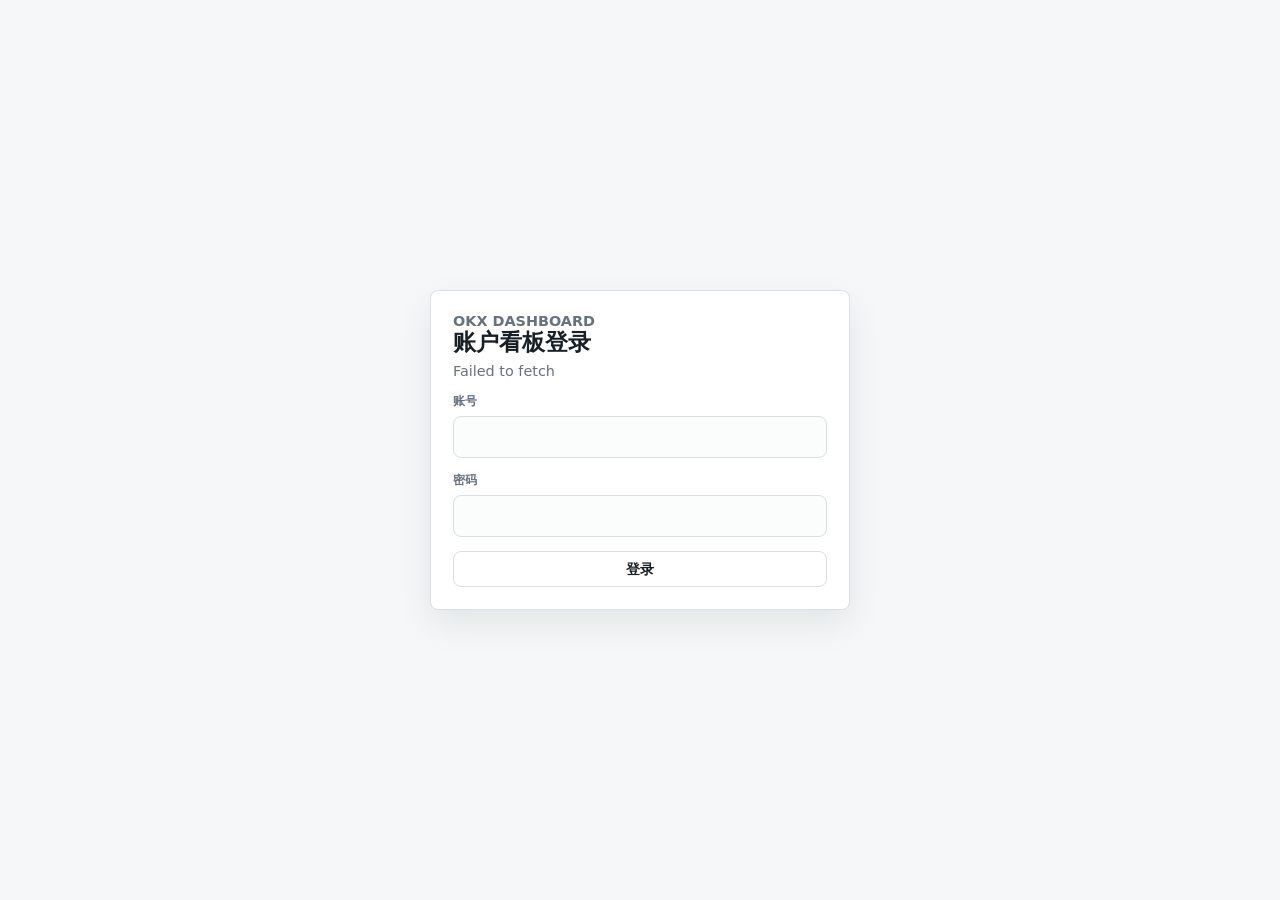
<file: index.html>
<!doctype html>
<html lang="zh-CN">
  <head>
    <meta charset="utf-8">
    <meta name="viewport" content="width=device-width, initial-scale=1">
    <meta
      http-equiv="Content-Security-Policy"
      content="default-src 'self'; connect-src 'self' https: wss:; img-src 'self' data:; style-src 'self'; script-src 'self' https://static.cloudflareinsights.com; script-src-elem 'self' https://static.cloudflareinsights.com; base-uri 'none'; form-action 'none'"
    >
    <title>OKX 账户看板</title>
    <link rel="icon" href="data:,">
    <link rel="stylesheet" href="./styles.css?v=20260606-login-shell">
    <script src="./okx-runtime.js?v=20260606-login-shell" defer></script>
    <script src="./app.js?v=20260606-login-shell" defer></script>
  </head>
  <body>
    <main class="login-screen" id="login-screen">
      <section class="login-panel" id="login-panel" aria-labelledby="login-title">
        <form class="login-form" id="login-form">
          <div class="login-heading">
            <p class="eyebrow">OKX Dashboard</p>
            <h1 id="login-title">账户看板登录</h1>
            <p id="login-error" aria-live="polite">正在加载登录状态</p>
          </div>
          <label class="login-field">
            <span>账号</span>
            <input id="login-username" type="text" autocomplete="username" required disabled>
          </label>
          <label class="login-field">
            <span>密码</span>
            <input id="login-password" type="password" autocomplete="current-password" required disabled>
          </label>
          <button class="secondary-button" id="login-button" type="submit" disabled>登录</button>
        </form>
      </section>
    </main>

    <main class="app-shell hidden" id="dashboard-shell">
      <header class="topbar">
        <div>
          <p class="eyebrow" id="view-eyebrow">OKX Private WebSocket</p>
          <h1 id="view-title">账户看板</h1>
        </div>
        <div class="topbar-actions">
          <nav class="page-tabs" aria-label="页面切换">
            <a class="page-tab" href="#dashboard" data-view-link="dashboard" aria-current="page">账户看板</a>
            <a class="page-tab" href="#positions-history" data-view-link="positions-history">持仓历史</a>
          </nav>
          <button
            class="theme-toggle"
            id="theme-toggle"
            type="button"
            aria-label="切换到夜间主题"
            aria-pressed="false"
          >
            <span class="theme-toggle__icon" id="theme-icon" aria-hidden="true">☾</span>
            <span id="theme-label">夜间</span>
          </button>
          <button class="secondary-button hidden" id="logout-button" type="button">退出</button>
          <div class="connection-pill" data-status="idle" id="connection-pill">
            <span class="status-dot" aria-hidden="true"></span>
            <span id="status-label">未连接</span>
          </div>
        </div>
      </header>

      <div class="app-view" id="dashboard-view" data-view="dashboard">
        <section class="chart-panel" aria-labelledby="profit-chart-title">
          <div class="chart-heading">
            <div>
              <h2 id="profit-chart-title">收益曲线</h2>
              <p id="chart-summary">等待历史收益数据</p>
            </div>
            <div class="chart-legend" aria-label="曲线图例">
              <span class="chart-legend-item" data-series="equity">
                <i aria-hidden="true"></i>
                <span id="equity-legend-label">累计已实现盈亏</span>
              </span>
            </div>
          </div>
          <form class="chart-controls" id="profit-chart-controls">
            <label class="chart-field">
              <span>起始</span>
              <input id="profit-start-input" type="datetime-local" required>
            </label>
            <label class="chart-field">
              <span>结束</span>
              <input id="profit-end-input" type="datetime-local" title="留空则使用当前时间">
            </label>
            <label class="chart-field chart-field--period">
              <span>周期</span>
              <select id="profit-period-select">
                <option value="15m">15m</option>
                <option value="1h">1h</option>
                <option value="4h">4h</option>
                <option value="1d">1d</option>
              </select>
            </label>
            <button class="secondary-button" id="load-profit-chart-button" type="submit">应用</button>
          </form>
          <div class="chart-stage">
            <canvas id="profit-chart" aria-label="历史收益曲线" role="img"></canvas>
            <div class="chart-empty" id="chart-empty">等待历史收益数据</div>
          </div>
          <div class="chart-stats" aria-label="收益曲线统计">
            <div>
              <span>累计已实现</span>
              <strong id="chart-total-pnl">--</strong>
            </div>
            <div>
              <span>区间最高</span>
              <strong id="chart-high-pnl">--</strong>
            </div>
            <div>
              <span>区间最低</span>
              <strong id="chart-low-pnl">--</strong>
            </div>
            <div>
              <span>记录数</span>
              <strong id="chart-record-count">0</strong>
            </div>
          </div>
        </section>

        <section class="data-layout">
          <article class="data-panel balance-panel">
            <div class="table-heading">
              <div>
                <h2>资产</h2>
                <p id="balance-count">0 个币种</p>
              </div>
              <label class="switch-field">
                <input id="hide-zero-input" type="checkbox" checked>
                <span>隐藏零余额</span>
              </label>
            </div>
            <div class="table-wrap">
              <table>
                <thead>
                  <tr>
                    <th>币种</th>
                    <th>权益</th>
                    <th>可用</th>
                    <th>现金余额</th>
                    <th>折合 USD</th>
                  </tr>
                </thead>
                <tbody id="balances-body">
                  <tr>
                    <td colspan="5" class="empty-cell">等待账户数据</td>
                  </tr>
                </tbody>
              </table>
            </div>
          </article>

          <article class="data-panel positions-panel">
            <div class="table-heading">
              <div>
                <h2>持仓</h2>
                <p id="position-count">0 个持仓</p>
              </div>
            </div>
            <div class="table-wrap">
              <table>
                <thead>
                  <tr>
                    <th>合约</th>
                    <th>方向</th>
                    <th>数量</th>
                    <th>均价</th>
                    <th>标记价</th>
                    <th>未实现盈亏</th>
                    <th>杠杆</th>
                  </tr>
                </thead>
                <tbody id="positions-body">
                  <tr>
                    <td colspan="7" class="empty-cell">等待持仓数据</td>
                  </tr>
                </tbody>
              </table>
            </div>
          </article>
        </section>
      </div>

      <div class="app-view hidden" id="positions-history-view" data-view="positions-history">
        <section class="history-summary" aria-label="持仓历史概览">
          <article class="history-summary-card">
            <span>最近记录</span>
            <strong id="position-history-count">0</strong>
          </article>
          <article class="history-summary-card">
            <span>累计已实现盈亏</span>
            <strong id="position-history-pnl">--</strong>
          </article>
          <article class="history-summary-card">
            <span>盈利 / 亏损</span>
            <strong id="position-history-outcome">0 / 0</strong>
          </article>
        </section>

        <section class="data-panel history-panel">
          <div class="table-heading">
            <div>
              <h2>最近已结束持仓</h2>
              <p id="position-history-summary">等待持仓历史数据</p>
            </div>
            <button class="secondary-button" id="refresh-history-button" type="button">刷新</button>
          </div>
          <div class="table-wrap">
            <table>
              <thead>
                <tr>
                  <th>更新时间</th>
                  <th>合约</th>
                  <th>类型</th>
                  <th>方向</th>
                  <th>平仓量</th>
                  <th>开仓均价</th>
                  <th>平仓均价</th>
                  <th>已实现盈亏</th>
                  <th>盈亏率</th>
                  <th>手续费 / 资金费 / 罚金</th>
                  <th>模式 / 杠杆</th>
                </tr>
              </thead>
              <tbody id="positions-history-body">
                <tr>
                  <td colspan="11" class="empty-cell">等待持仓历史数据</td>
                </tr>
              </tbody>
            </table>
          </div>
        </section>
      </div>

    </main>
  </body>
</html>
</file>
<file: styles.css>
:root {
  color-scheme: light;
  --bg: #f5f7f8;
  --surface: #ffffff;
  --surface-muted: #eef2f4;
  --field: #fbfcfc;
  --text: #182027;
  --muted: #66727e;
  --line: #d8e0e5;
  --accent: #166b5d;
  --accent-strong: #0d4f45;
  --accent-soft: rgba(22, 107, 93, 0.14);
  --amber: #a76705;
  --danger: #b42318;
  --positive: #087443;
  --row-hover: #f8fafb;
  --log-bg: #f8fafb;
  --button-hover-border: #b9c5cc;
  --shadow: 0 14px 36px rgba(19, 31, 39, 0.08);
}

html[data-theme="dark"] {
  color-scheme: dark;
  --bg: #101416;
  --surface: #171d20;
  --surface-muted: #20282c;
  --field: #111719;
  --text: #eef4f1;
  --muted: #a5b3b1;
  --line: #2d383c;
  --accent: #42b59f;
  --accent-strong: #60cdb9;
  --accent-soft: rgba(66, 181, 159, 0.18);
  --amber: #e0a137;
  --danger: #ff776d;
  --positive: #42c783;
  --row-hover: #1e262a;
  --log-bg: #12191b;
  --button-hover-border: #4a5b60;
  --shadow: 0 16px 34px rgba(0, 0, 0, 0.28);
}

* {
  box-sizing: border-box;
}

body {
  min-width: 320px;
  margin: 0;
  background: var(--bg);
  color: var(--text);
  font-family:
    Inter, ui-sans-serif, system-ui, -apple-system, BlinkMacSystemFont, "Segoe UI",
    sans-serif;
  letter-spacing: 0;
}

button,
input,
select {
  font: inherit;
}

button {
  cursor: pointer;
}

button:disabled {
  cursor: not-allowed;
  opacity: 0.58;
}

.app-shell {
  width: min(1180px, calc(100% - 32px));
  margin: 0 auto;
  padding: 28px 0 40px;
}

.topbar {
  display: flex;
  align-items: center;
  justify-content: space-between;
  gap: 16px;
  margin-bottom: 18px;
}

.topbar-actions {
  display: flex;
  align-items: center;
  justify-content: flex-end;
  gap: 10px;
}

.page-tabs {
  display: inline-flex;
  min-height: 36px;
  align-items: center;
  border: 1px solid var(--line);
  border-radius: 999px;
  background: var(--surface);
  padding: 3px;
  box-shadow: var(--shadow);
}

.page-tab {
  display: inline-flex;
  min-height: 28px;
  align-items: center;
  justify-content: center;
  border-radius: 999px;
  color: var(--muted);
  padding: 0 12px;
  font-size: 0.88rem;
  font-weight: 800;
  text-decoration: none;
  white-space: nowrap;
}

.page-tab:hover {
  color: var(--text);
  background: var(--surface-muted);
}

.page-tab[aria-current="page"] {
  background: var(--accent);
  color: #ffffff;
}

.eyebrow {
  margin: 0 0 4px;
  color: var(--accent);
  font-size: 0.78rem;
  font-weight: 700;
  text-transform: uppercase;
}

h1,
h2,
p {
  margin-top: 0;
}

h1 {
  margin-bottom: 0;
  font-size: clamp(1.8rem, 4vw, 2.65rem);
  line-height: 1.08;
}

h2 {
  margin-bottom: 4px;
  font-size: 1rem;
  line-height: 1.2;
}

.theme-toggle {
  display: inline-flex;
  min-width: 92px;
  min-height: 36px;
  align-items: center;
  justify-content: center;
  gap: 8px;
  border: 1px solid var(--line);
  border-radius: 999px;
  background: var(--surface);
  color: var(--text);
  padding: 0 12px;
  font-size: 0.9rem;
  font-weight: 800;
  box-shadow: var(--shadow);
  white-space: nowrap;
}

.theme-toggle:hover {
  border-color: var(--button-hover-border);
  background: var(--surface-muted);
}

.secondary-button {
  display: inline-flex;
  min-height: 36px;
  align-items: center;
  justify-content: center;
  border: 1px solid var(--line);
  border-radius: 8px;
  background: var(--surface);
  color: var(--text);
  padding: 0 12px;
  font-size: 0.88rem;
  font-weight: 800;
  white-space: nowrap;
}

.secondary-button:hover {
  border-color: var(--button-hover-border);
  background: var(--surface-muted);
}

.theme-toggle__icon {
  display: inline-grid;
  width: 18px;
  height: 18px;
  place-items: center;
  color: var(--accent);
  font-size: 1rem;
  line-height: 1;
}

.connection-pill {
  display: inline-flex;
  min-width: 112px;
  align-items: center;
  justify-content: center;
  gap: 8px;
  border: 1px solid var(--line);
  border-radius: 999px;
  background: var(--surface);
  padding: 8px 12px;
  color: var(--muted);
  font-size: 0.9rem;
  font-weight: 700;
  box-shadow: var(--shadow);
  white-space: nowrap;
}

.status-dot {
  width: 9px;
  height: 9px;
  border-radius: 50%;
  background: #a0aab4;
}

.connection-pill[data-status="connecting"] .status-dot,
.connection-pill[data-status="authenticating"] .status-dot {
  background: var(--amber);
}

.connection-pill[data-status="connected"] .status-dot {
  background: var(--positive);
}

.connection-pill[data-status="error"] .status-dot {
  background: var(--danger);
}

.login-screen {
  display: grid;
  min-height: 100dvh;
  place-items: center;
  padding: 32px 16px;
}

.login-panel {
  width: min(100%, 420px);
  border: 1px solid var(--line);
  border-radius: 8px;
  background: var(--surface);
  box-shadow: var(--shadow);
  padding: 22px;
}

.login-form {
  display: grid;
  gap: 14px;
}

.login-heading h1 {
  margin-bottom: 8px;
  font-size: 1.45rem;
  line-height: 1.15;
}

.login-form p {
  margin-bottom: 0;
  color: var(--muted);
  font-size: 0.9rem;
}

.login-field {
  display: grid;
  min-width: 0;
  gap: 6px;
}

.login-field span {
  color: var(--muted);
  font-size: 0.78rem;
  font-weight: 800;
}

.login-field input {
  width: 100%;
  min-height: 42px;
  border: 1px solid var(--line);
  border-radius: 8px;
  background: var(--field);
  color: var(--text);
  padding: 0 10px;
  font-size: 0.88rem;
  font-weight: 700;
}

.login-field input:focus {
  border-color: var(--accent);
  outline: none;
}

.login-form .secondary-button {
  width: 100%;
}

.chart-panel,
.data-panel {
  border: 1px solid var(--line);
  border-radius: 8px;
  background: var(--surface);
  box-shadow: var(--shadow);
}

.history-summary {
  display: grid;
  grid-template-columns: repeat(3, minmax(0, 1fr));
  gap: 12px;
  margin-bottom: 18px;
}

.history-summary-card {
  border: 1px solid var(--line);
  border-radius: 8px;
  background: var(--surface);
  padding: 16px;
  box-shadow: var(--shadow);
}

.history-summary-card span {
  display: block;
  color: var(--muted);
  font-size: 0.78rem;
  font-weight: 800;
}

.history-summary-card strong {
  display: block;
  margin-top: 8px;
  font-size: 1.25rem;
  line-height: 1.2;
  overflow-wrap: anywhere;
}

.chart-heading,
.table-heading {
  display: flex;
  align-items: flex-start;
  justify-content: space-between;
  gap: 16px;
}

.chart-heading p,
.table-heading p {
  margin-bottom: 0;
  color: var(--muted);
  font-size: 0.9rem;
}

.hidden {
  display: none;
}

.switch-field {
  display: flex;
  min-height: 42px;
  align-items: center;
  gap: 8px;
  color: var(--text);
  font-size: 0.9rem;
}

.switch-field input {
  width: 16px;
  height: 16px;
  accent-color: var(--accent);
}

.negative {
  color: var(--danger);
}

.positive {
  color: var(--positive);
}

.chart-panel {
  margin-bottom: 18px;
  padding: 18px;
}

.chart-controls {
  display: grid;
  grid-template-columns: minmax(180px, 1fr) minmax(180px, 1fr) minmax(112px, 0.45fr) auto;
  gap: 10px;
  align-items: end;
  margin-top: 14px;
}

.chart-field {
  display: grid;
  min-width: 0;
  gap: 6px;
}

.chart-field span {
  color: var(--muted);
  font-size: 0.78rem;
  font-weight: 800;
}

.chart-field input,
.chart-field select {
  width: 100%;
  min-height: 36px;
  border: 1px solid var(--line);
  border-radius: 8px;
  background: var(--field);
  color: var(--text);
  padding: 0 10px;
  font-size: 0.88rem;
  font-weight: 700;
}

.chart-field input:focus,
.chart-field select:focus {
  border-color: var(--accent);
  outline: none;
}

.chart-legend {
  display: flex;
  flex-wrap: wrap;
  justify-content: flex-end;
  gap: 8px;
}

.chart-legend-item {
  display: inline-flex;
  min-height: 32px;
  align-items: center;
  gap: 8px;
  border: 1px solid var(--line);
  border-radius: 8px;
  background: var(--field);
  color: var(--text);
  padding: 0 12px;
  font-size: 0.84rem;
  font-weight: 800;
  white-space: nowrap;
}

.chart-legend-item i {
  display: inline-block;
  width: 24px;
  height: 0;
  border-top: 3px solid var(--accent-strong);
  border-radius: 999px;
}

.chart-legend-item[data-series="stable"] i {
  border-top-color: var(--amber);
  border-top-style: dashed;
}

.chart-stage {
  position: relative;
  width: 100%;
  height: 260px;
  margin-top: 16px;
  border: 1px solid var(--line);
  border-radius: 8px;
  background: var(--field);
  overflow: hidden;
}

#profit-chart {
  display: block;
  width: 100%;
  height: 100%;
}

.chart-empty {
  position: absolute;
  inset: 0;
  display: grid;
  place-items: center;
  color: var(--muted);
  font-size: 0.92rem;
  pointer-events: none;
}

.chart-empty.hidden {
  display: none;
}

.chart-stats {
  display: grid;
  grid-template-columns: repeat(4, minmax(0, 1fr));
  gap: 12px;
  margin-top: 12px;
}

.chart-stats div {
  border: 1px solid var(--line);
  border-radius: 8px;
  background: var(--surface);
  padding: 12px;
}

.chart-stats span {
  display: block;
  color: var(--muted);
  font-size: 0.78rem;
  font-weight: 800;
}

.chart-stats strong {
  display: block;
  margin-top: 6px;
  font-size: 1rem;
  overflow-wrap: anywhere;
}

.data-layout {
  display: grid;
  grid-template-columns: minmax(0, 0.82fr) minmax(0, 1.38fr);
  gap: 18px;
}

.data-panel {
  min-width: 0;
  padding: 18px;
}

.table-wrap {
  width: 100%;
  margin-top: 14px;
  overflow-x: auto;
}

table {
  width: 100%;
  min-width: 560px;
  border-collapse: collapse;
  font-size: 0.88rem;
}

.balance-panel table {
  min-width: 100%;
  table-layout: fixed;
}

.positions-panel table {
  min-width: 620px;
}

.history-panel table {
  min-width: 1120px;
}

th,
td {
  border-bottom: 1px solid var(--line);
  padding: 10px 8px;
  text-align: right;
  vertical-align: middle;
  white-space: nowrap;
}

.balance-panel th,
.balance-panel td {
  overflow-wrap: anywhere;
  white-space: normal;
}

.balance-panel td {
  font-variant-numeric: tabular-nums;
  line-height: 1.35;
}

th:first-child,
td:first-child {
  text-align: left;
}

th {
  color: var(--muted);
  font-size: 0.75rem;
  font-weight: 800;
  text-transform: uppercase;
}

td {
  color: var(--text);
}

tbody tr:hover {
  background: var(--row-hover);
}

.empty-cell {
  height: 76px;
  color: var(--muted);
  text-align: center;
}

@media (max-width: 920px) {
  .data-layout {
    grid-template-columns: 1fr 1fr;
  }

  .data-panel {
    grid-column: span 2;
  }

  .chart-controls {
    grid-template-columns: 1fr 1fr;
  }

  .chart-controls .secondary-button {
    align-self: stretch;
  }
}

@media (max-width: 640px) {
  .app-shell {
    width: min(100% - 20px, 1180px);
    padding-top: 18px;
  }

  .topbar,
  .chart-heading,
  .table-heading {
    align-items: stretch;
    flex-direction: column;
  }

  .topbar-actions {
    align-items: stretch;
    flex-wrap: wrap;
    justify-content: flex-start;
  }

  .page-tabs {
    width: 100%;
  }

  .page-tab {
    flex: 1 1 0;
  }

  .theme-toggle,
  .connection-pill,
  #logout-button {
    flex: 1 1 calc(50% - 5px);
    min-width: 0;
  }

  .login-form {
    grid-template-columns: 1fr;
  }

  .data-layout {
    grid-template-columns: 1fr;
  }

  .data-panel {
    grid-column: auto;
  }

  .chart-legend {
    justify-content: stretch;
    width: 100%;
  }

  .chart-legend-item {
    flex: 1 1 100%;
  }

  .chart-controls {
    grid-template-columns: 1fr;
  }

  .chart-controls .secondary-button {
    width: 100%;
  }

  .chart-stage {
    height: 220px;
  }

  .chart-stats {
    grid-template-columns: 1fr 1fr;
  }

  .history-summary {
    grid-template-columns: 1fr;
  }
}
</file>
